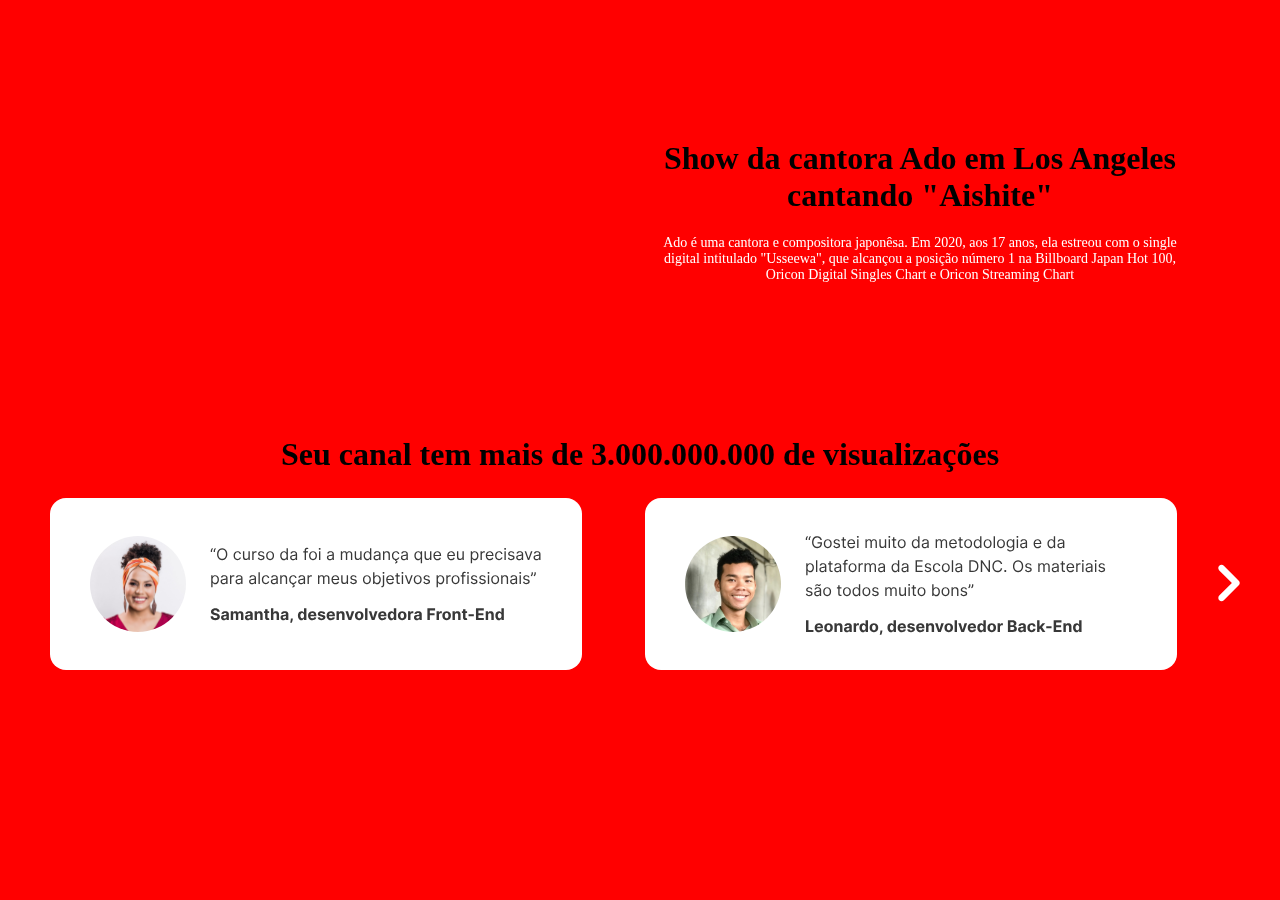
<file: 3Bimestre/Carossel/index.html>
<!DOCTYPE html>
<html lang="en">
  <head>
    <meta charset="UTF-8" />
    <meta name="viewport" content="width=device-width, initial-scale=1.0" />
    <link rel="stylesheet" href="style.css">

    <title>VideoPlayer integrado no html</title>
  </head>
  <body>
    <div id="SecaoVideo">
        <iframe width="560" height="315" src="https://www.youtube.com/embed/HmkbBdD8044?si=ufCa5GHThtbub7Jk" title="YouTube video player" frameborder="0" allow="accelerometer; autoplay; clipboard-write; encrypted-media; gyroscope; picture-in-picture; web-share" referrerpolicy="strict-origin-when-cross-origin" allowfullscreen></iframe>
    
    <div id="titulovideo">
        <h1>Show da cantora Ado em Los Angeles cantando "Aishite"
        </h1>
        <p id="textovideo">
            Ado é uma cantora e compositora japonêsa. Em 2020, aos 17 anos, ela estreou com o single digital intitulado "Usseewa", que alcançou a posição número 1 na Billboard Japan Hot 100, Oricon Digital Singles Chart e Oricon Streaming Chart
        </p>
    </div>
  </div>
  <div id="secaocarrossel">
    <h1>Seu canal tem mais de 3.000.000.000 de visualizações </h1>
<div id="cards">
<img id="setaesquerda" onclick="DeslizarParaEsquerda()" class="seta"  src="setaesquerda.svg" alt="">
<img id="samantha" src="samantha.svg" class="card" alt="">
<img id="bruna" src="bruna.svg" class="card" alt="">
<img id="leonardo" src="leonardo.svg" class="card" alt="">
<img id="setadireita" onclick="DeslizarParaDireita()" class="seta" src="setadireita.svg" alt="">

</div>
  </div>

  <script src="index.js"></script>
  </body>
</html>
</file>
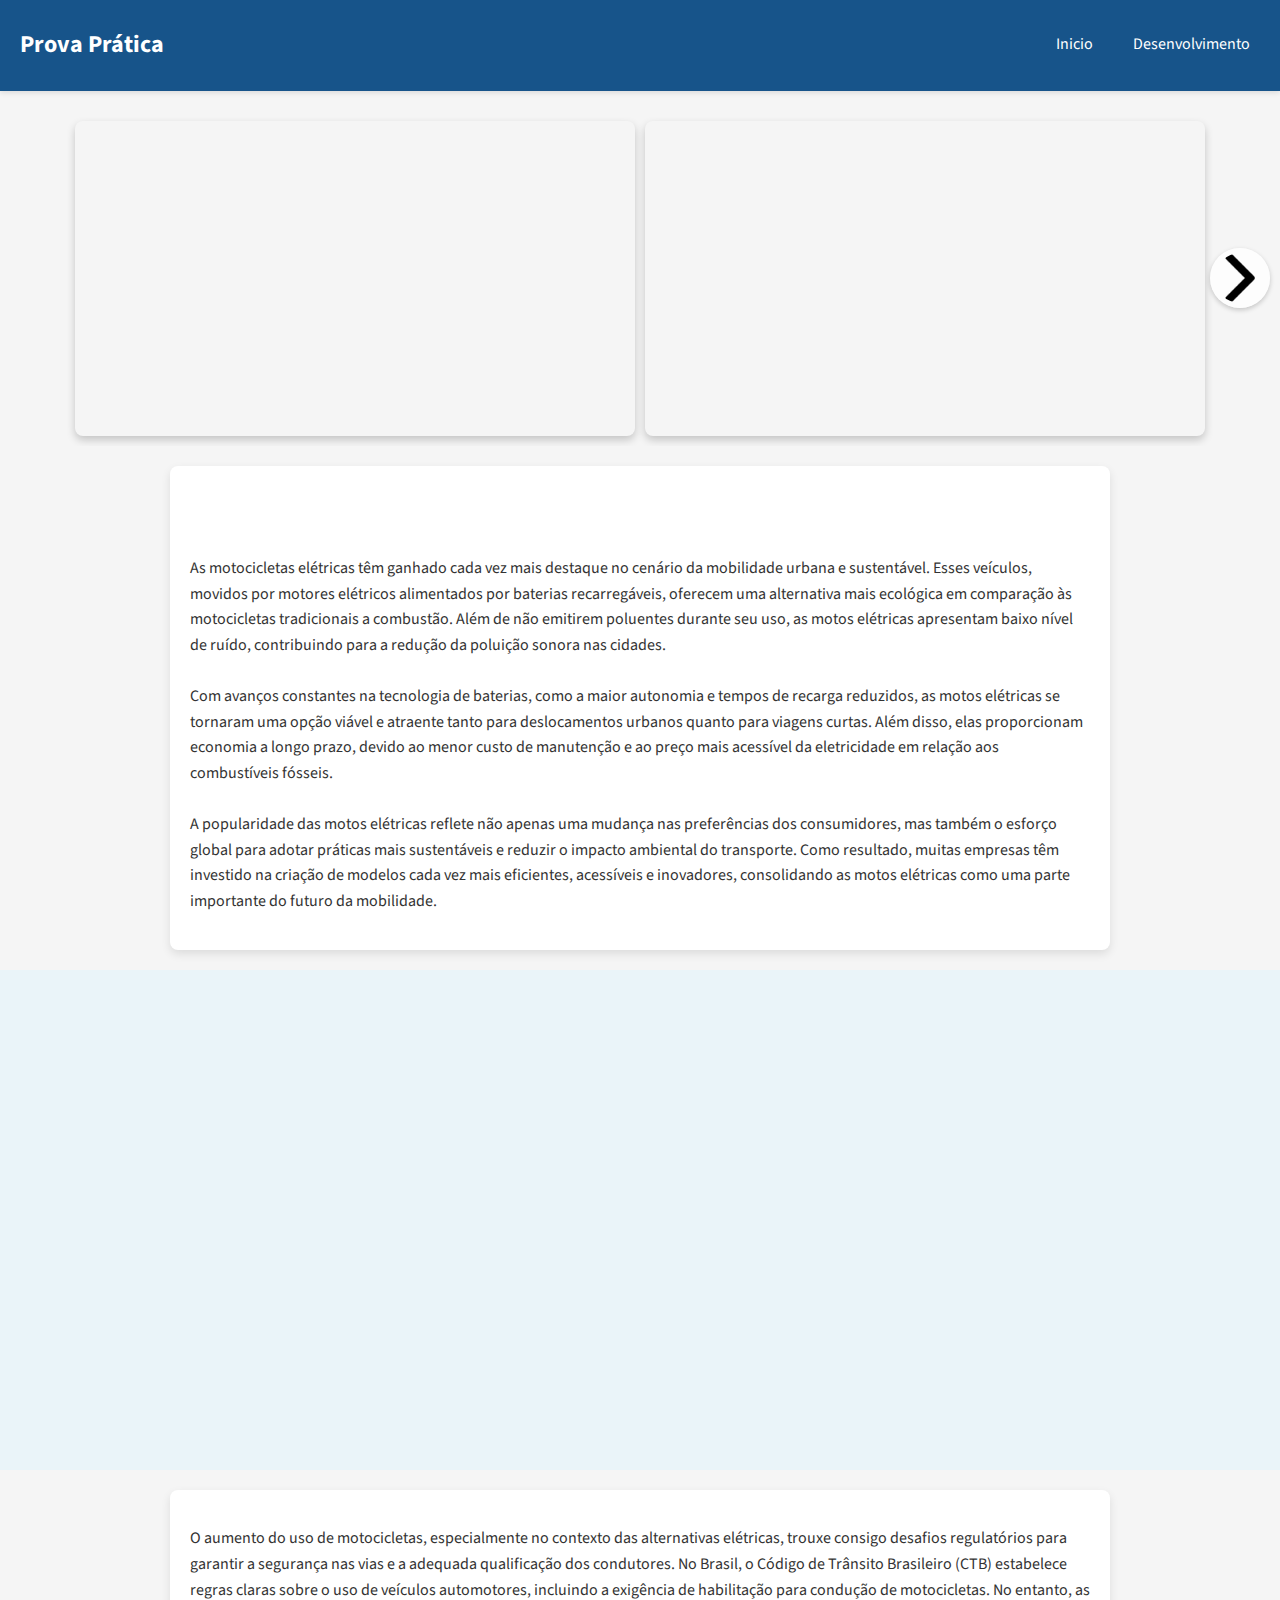
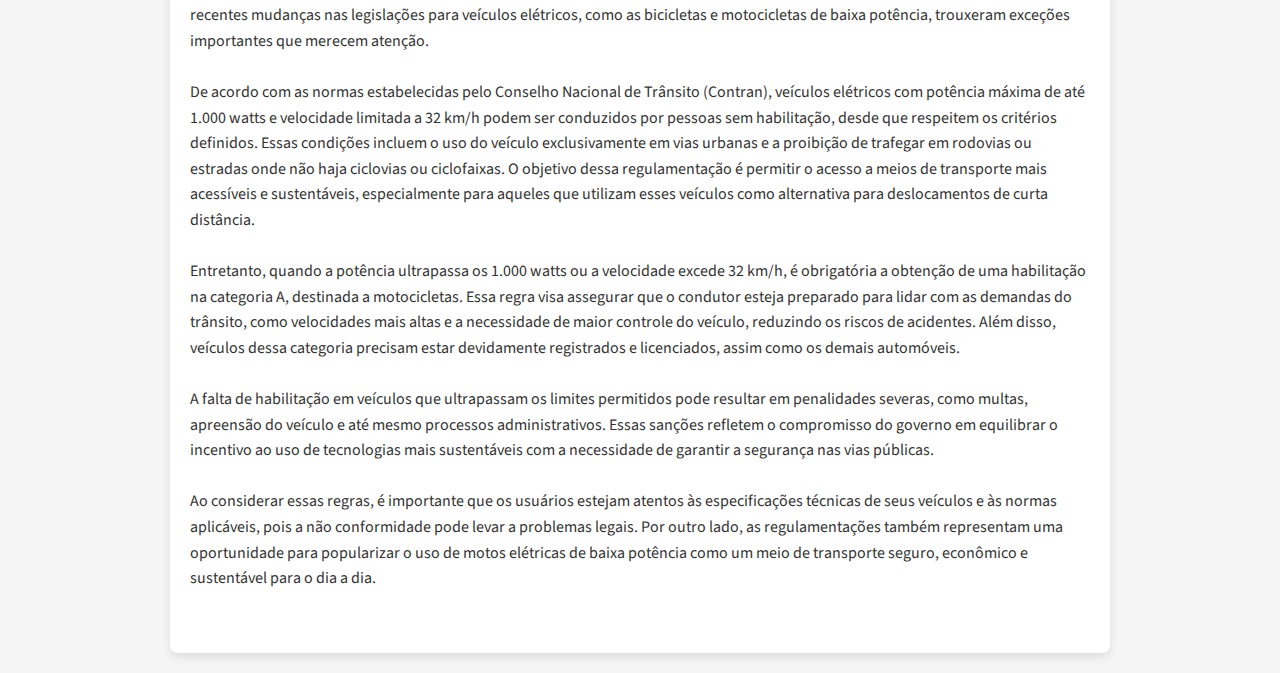
<file: 3Bimestre/Prova Prática/Index.html>
<!DOCTYPE html>
<html lang="en">
<head>
    <meta charset="UTF-8">
    <meta name="viewport" content="width=device-width, initial-scale=1.0">
    <style>
        @import url('https://fonts.googleapis.com/css2?family=Source+Sans+3:ital,wght@0,200..900;1,200..900&display=swap');
        </style>
    <link rel="preconnect" href="https://fonts.googleapis.com">
<link rel="preconnect" href="https://fonts.gstatic.com" crossorigin>
<link href="https://fonts.googleapis.com/css2?family=Source+Sans+3:ital,wght@0,200..900;1,200..900&display=swap" rel="stylesheet">

    <link rel="stylesheet" href="Style.css">
    <title>Motocicletas Autopropelidas</title>
</head>
<body>
    <div class="Top">
         <div id="PagName">
            <h1 id="Title">Prova Prática</h1>
        </div>
         <div id="Menu">
            <li><a href="Index.html">Inicio</a></li>
            <li><a href="P1.html">Desenvolvimento</a></li>
         </div>
    </div>
    <div class="Calls">
        <div id="VideoSection">
            <div id="Carrossel">
                <img src="left-arrow.png" onclick="GoLeft()" id="LeftArrow" alt="">

                <iframe width="560" height="315"   id="Video1"  Class="Call" src="https://www.youtube.com/embed/dz6ISQiEne8?si=jKpD0oIQmE-CpDmE" title="YouTube video player" frameborder="0" allow="accelerometer; autoplay; clipboard-write; encrypted-media; gyroscope; picture-in-picture; web-share" referrerpolicy="strict-origin-when-cross-origin" allowfullscreen></iframe>

                <iframe width="560" height="315"  id="Video2"  Class="Call" src="https://www.youtube.com/embed/z7JKsMaQ988?si=07_4XKzEcbwktZVS" title="YouTube video player" frameborder="0" allow="accelerometer; autoplay; clipboard-write; encrypted-media; gyroscope; picture-in-picture; web-share" referrerpolicy="strict-origin-when-cross-origin" allowfullscreen></iframe>
                
                <iframe width="560" height="315"  id="Video3"  Class="Call" src="https://www.youtube.com/embed/kNqnP9c1rXM?si=mMDOO0fe__U0D99w" title="YouTube video player" frameborder="0" allow="accelerometer; autoplay; clipboard-write; encrypted-media; gyroscope; picture-in-picture; web-share" referrerpolicy="strict-origin-when-cross-origin" allowfullscreen></iframe>

                <img src="right-arrow.png" onclick="GoRight()" id="RightArrow"alt="">

            </div>
        <div id="Text">
            <h1 id="Title">Motos Elétricas</h1>
            <p>As motocicletas elétricas têm ganhado cada vez mais destaque no cenário da mobilidade urbana e sustentável. Esses veículos, movidos por motores elétricos alimentados por baterias recarregáveis, oferecem uma alternativa mais ecológica em comparação às motocicletas tradicionais a combustão. Além de não emitirem poluentes durante seu uso, as motos elétricas apresentam baixo nível de ruído, contribuindo para a redução da poluição sonora nas cidades.<br><br>

                Com avanços constantes na tecnologia de baterias, como a maior autonomia e tempos de recarga reduzidos, as motos elétricas se tornaram uma opção viável e atraente tanto para deslocamentos urbanos quanto para viagens curtas. Além disso, elas proporcionam economia a longo prazo, devido ao menor custo de manutenção e ao preço mais acessível da eletricidade em relação aos combustíveis fósseis.<br><br>
                
                A popularidade das motos elétricas reflete não apenas uma mudança nas preferências dos consumidores, mas também o esforço global para adotar práticas mais sustentáveis e reduzir o impacto ambiental do transporte. Como resultado, muitas empresas têm investido na criação de modelos cada vez mais eficientes, acessíveis e inovadores, consolidando as motos elétricas como uma parte importante do futuro da mobilidade.</p>
        </div>
        </div>
        <div id="Background"></div>
        <div id="Text">
            <p id="Content">
O aumento do uso de motocicletas, especialmente no contexto das alternativas elétricas, trouxe consigo desafios regulatórios para garantir a segurança nas vias e a adequada qualificação dos condutores. No Brasil, o Código de Trânsito Brasileiro (CTB) estabelece regras claras sobre o uso de veículos automotores, incluindo a exigência de habilitação para condução de motocicletas. No entanto, as recentes mudanças nas legislações para veículos elétricos, como as bicicletas e motocicletas de baixa potência, trouxeram exceções importantes que merecem atenção.<br><br>

De acordo com as normas estabelecidas pelo Conselho Nacional de Trânsito (Contran), veículos elétricos com potência máxima de até 1.000 watts e velocidade limitada a 32 km/h podem ser conduzidos por pessoas sem habilitação, desde que respeitem os critérios definidos. Essas condições incluem o uso do veículo exclusivamente em vias urbanas e a proibição de trafegar em rodovias ou estradas onde não haja ciclovias ou ciclofaixas. O objetivo dessa regulamentação é permitir o acesso a meios de transporte mais acessíveis e sustentáveis, especialmente para aqueles que utilizam esses veículos como alternativa para deslocamentos de curta distância.<br><br>

Entretanto, quando a potência ultrapassa os 1.000 watts ou a velocidade excede 32 km/h, é obrigatória a obtenção de uma habilitação na categoria A, destinada a motocicletas. Essa regra visa assegurar que o condutor esteja preparado para lidar com as demandas do trânsito, como velocidades mais altas e a necessidade de maior controle do veículo, reduzindo os riscos de acidentes. Além disso, veículos dessa categoria precisam estar devidamente registrados e licenciados, assim como os demais automóveis.<br><br>

A falta de habilitação em veículos que ultrapassam os limites permitidos pode resultar em penalidades severas, como multas, apreensão do veículo e até mesmo processos administrativos. Essas sanções refletem o compromisso do governo em equilibrar o incentivo ao uso de tecnologias mais sustentáveis com a necessidade de garantir a segurança nas vias públicas.<br><br>

Ao considerar essas regras, é importante que os usuários estejam atentos às especificações técnicas de seus veículos e às normas aplicáveis, pois a não conformidade pode levar a problemas legais. Por outro lado, as regulamentações também representam uma oportunidade para popularizar o uso de motos elétricas de baixa potência como um meio de transporte seguro, econômico e sustentável para o dia a dia.<br><br>
</p>
        </div>
    </div>

    <script src="Index.js"></script>
</body>
</html>
</file>
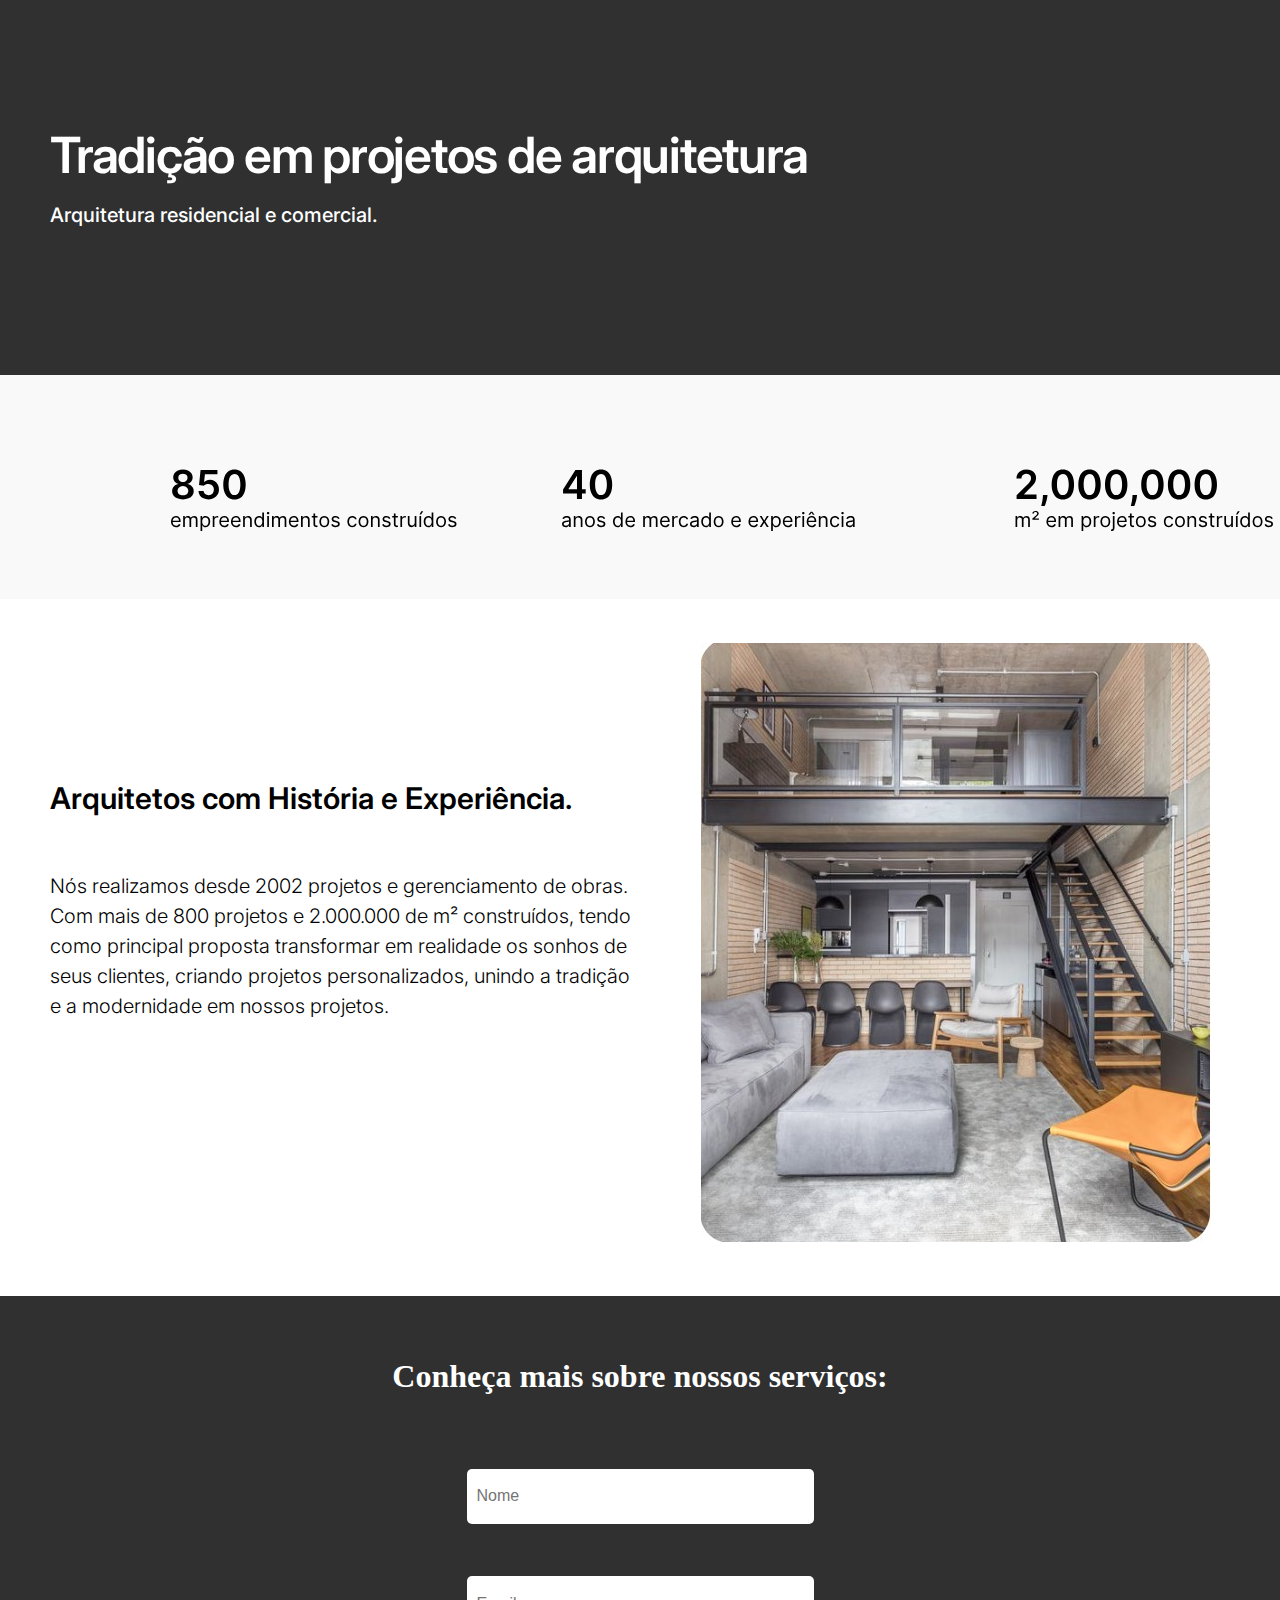
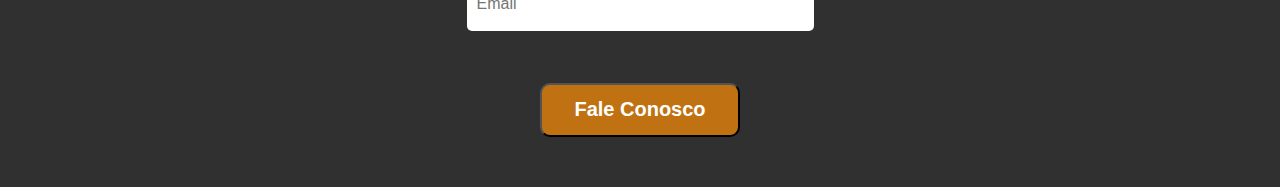
<file: 3Bimestre/Site Arquitetura 10 10/index.html>
<!DOCTYPE html>
<html lang="pt-br">
  <head>
    <meta charset="UTF-8" />
    <meta name="viewport" content="width=device-width, initial-scale=1.0" />
    <link rel="stylesheet" href="style.css" />
    <link rel="preconnect" href="https://fonts.googleapis.com" />
    <link rel="preconnect" href="https://fonts.gstatic.com" crossorigin="" />
    <link
      href="https://fonts.googleapis.com/css2?family=Inter:wght@100;300;700&amp;display=swap"
      rel="stylesheet"
    />
    <link rel="preconnect" href="https://fonts.googleapis.com" />
    <link rel="preconnect" href="https://fonts.gstatic.com" crossorigin="" />
    <link
      href="https://fonts.googleapis.com/css2?family=Raleway:ital,wght@0,100;0,200;0,300;0,500;0,600;0,700;1,100;1,200;1,300;1,400;1,500;1,600&amp;display=swap"
      rel="stylesheet"
    />

    <title>Desafio 1</title>
    <style type="text/css" id="operaUserStyle"></style>
  </head>
  <body>
    <div id="titulo">
      <h1 class="tituloprincipal">Tradição em projetos de arquitetura</h1>
      <h2 class="titulosecundario">Arquitetura residencial e comercial.</h2>
    </div>

    <div id="feitos">
      <img src="de riba .png" height="full" />
    </div>

    <div id="informativo">
      <div id="texto">
        <h1 class="tituloinfo">Arquitetos com História e Experiência.</h1>
        <br />
        <h2 class="textoinfo">
          Nós realizamos desde 2002 projetos e gerenciamento de obras. <br />
          Com mais de 800 projetos e 2.000.000 de m² construídos, tendo <br />
          como principal proposta transformar em realidade os sonhos de <br />
          seus clientes, criando projetos personalizados, unindo a tradição
          <br />
          e a modernidade em nossos projetos.
        </h2>
      </div>
      <div>
        <img src="casa.jpeg" />
      </div>
    </div>

    <div id="faleconosco">
      <h1 class="titulofaleconosco">Conheça mais sobre nossos serviços:</h1>
      <br />
      <form
        action="https://api.sheetmonkey.io/form/3Vmr6K3L1DLp1YZDpcZnat"
        method="post"
      >
        <input
          class="campo"
          type="text"
          placeholder="Nome"
          name="name"
          required=""
        /><br />
        <input
          class="campo"
          type="email"
          placeholder="Email"
          name="email"
          required=""
        /><br />
        <input
          type="hidden"
          name="Created"
          value="x-sheetmonkey-current-date-time"
        />
        <button type="submit">Fale Conosco</button>
      </form>
    </div>
  </body>
</html>
</file>
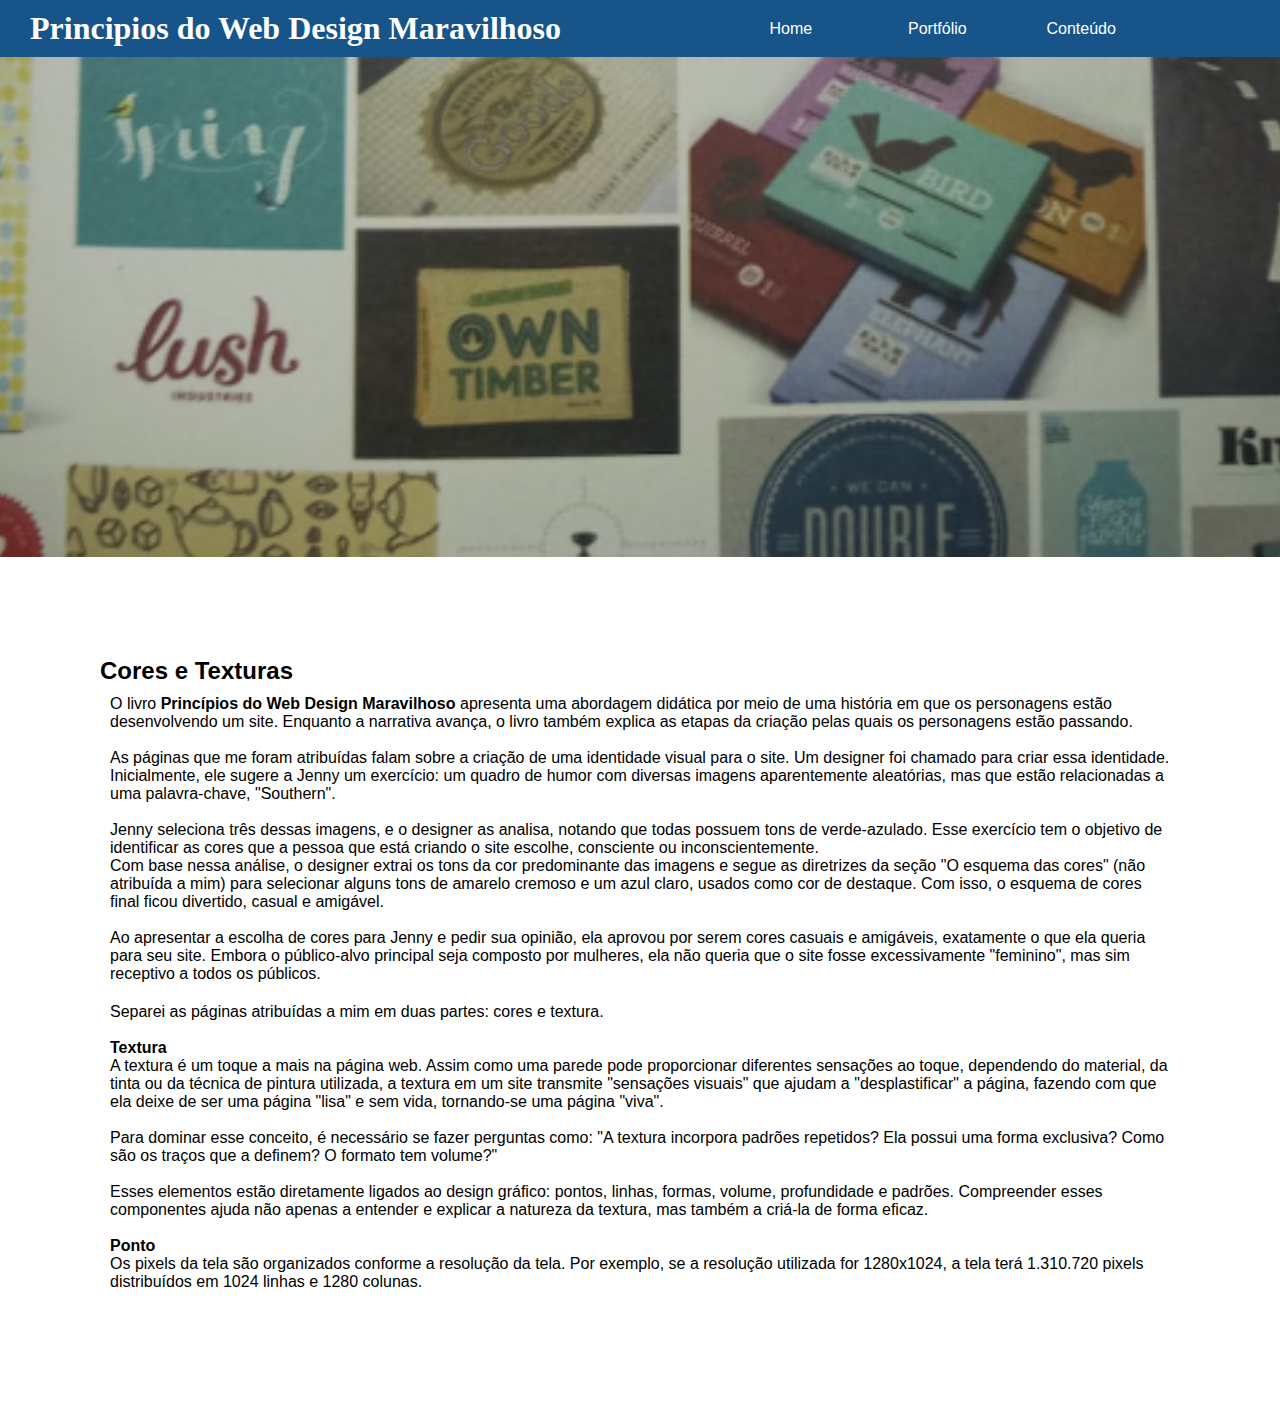
<file: PortfolioLivro/conteudo.html>
<!DOCTYPE html>
<html lang="en">
<head>
    <meta charset="UTF-8">
    <meta name="viewport" content="width=device-width, initial-scale=1.0">
    <link rel="stylesheet" href="PaginaDeNavegação.html">
    <link rel="stylesheet" href="Portfolio/Portfolio.html">
    <link rel="stylesheet" href="style.css">
    <title>Design</title>
</head>
<body>
    <div class="CBC">
        <div id="tituloCBC"><h1>Principios do Web Design Maravilhoso</h1></div>
        <div id="menuCBC">
        <li><a href="PaginaDeNavegação.html">Home</a></li>
        <li><a href="Portfolio/Portfolio.html">Portfólio</a></li>
        <li><a href="conteudo.html">Conteúdo</a></li>
        </div>
    </div>

    <div id="BackGround"></div>

    <div class="Web">
        <div id="content">
            <h2>Cores e Texturas</h2>
            <p>O livro <strong>Princípios do Web Design Maravilhoso</strong> apresenta uma abordagem didática por meio de uma história em que os personagens estão desenvolvendo um site. Enquanto a narrativa avança, o livro também explica as etapas da criação pelas quais os personagens estão passando.<br><br>As páginas que me foram atribuídas falam sobre a criação de uma identidade visual para o site. Um designer foi chamado para criar essa identidade. Inicialmente, ele sugere a Jenny um exercício: um quadro de humor com diversas imagens aparentemente aleatórias, mas que estão relacionadas a uma palavra-chave, "Southern".<br><br>Jenny seleciona três dessas imagens, e o designer as analisa, notando que todas possuem tons de verde-azulado. Esse exercício tem o objetivo de identificar as cores que a pessoa que está criando o site escolhe, consciente ou inconscientemente.<br>Com base nessa análise, o designer extrai os tons da cor predominante das imagens e segue as diretrizes da seção "O esquema das cores" (não atribuída a mim) para selecionar alguns tons de amarelo cremoso e um azul claro, usados como cor de destaque. Com isso, o esquema de cores final ficou divertido, casual e amigável.<br><br>Ao apresentar a escolha de cores para Jenny e pedir sua opinião, ela aprovou por serem cores casuais e amigáveis, exatamente o que ela queria para seu site. Embora o público-alvo principal seja composto por mulheres, ela não queria que o site fosse excessivamente "feminino", mas sim receptivo a todos os públicos.
            </p>

            <p>Separei as páginas atribuídas a mim em duas partes: cores e textura.<br><br><strong>Textura</strong><br>A textura é um toque a mais na página web. Assim como uma parede pode proporcionar diferentes sensações ao toque, dependendo do material, da tinta ou da técnica de pintura utilizada, a textura em um site transmite "sensações visuais" que ajudam a "desplastificar" a página, fazendo com que ela deixe de ser uma página "lisa" e sem vida, tornando-se uma página "viva".<br><br>Para dominar esse conceito, é necessário se fazer perguntas como: "A textura incorpora padrões repetidos? Ela possui uma forma exclusiva? Como são os traços que a definem? O formato tem volume?"<br><br>Esses elementos estão diretamente ligados ao design gráfico: pontos, linhas, formas, volume, profundidade e padrões. Compreender esses componentes ajuda não apenas a entender e explicar a natureza da textura, mas também a criá-la de forma eficaz.<br><br><strong>Ponto</strong><br>Os pixels da tela são organizados conforme a resolução da tela. Por exemplo, se a resolução utilizada for 1280x1024, a tela terá 1.310.720 pixels distribuídos em 1024 linhas e 1280 colunas.</p>
        </div>
    </div>
    
</body>
</html>
</file>
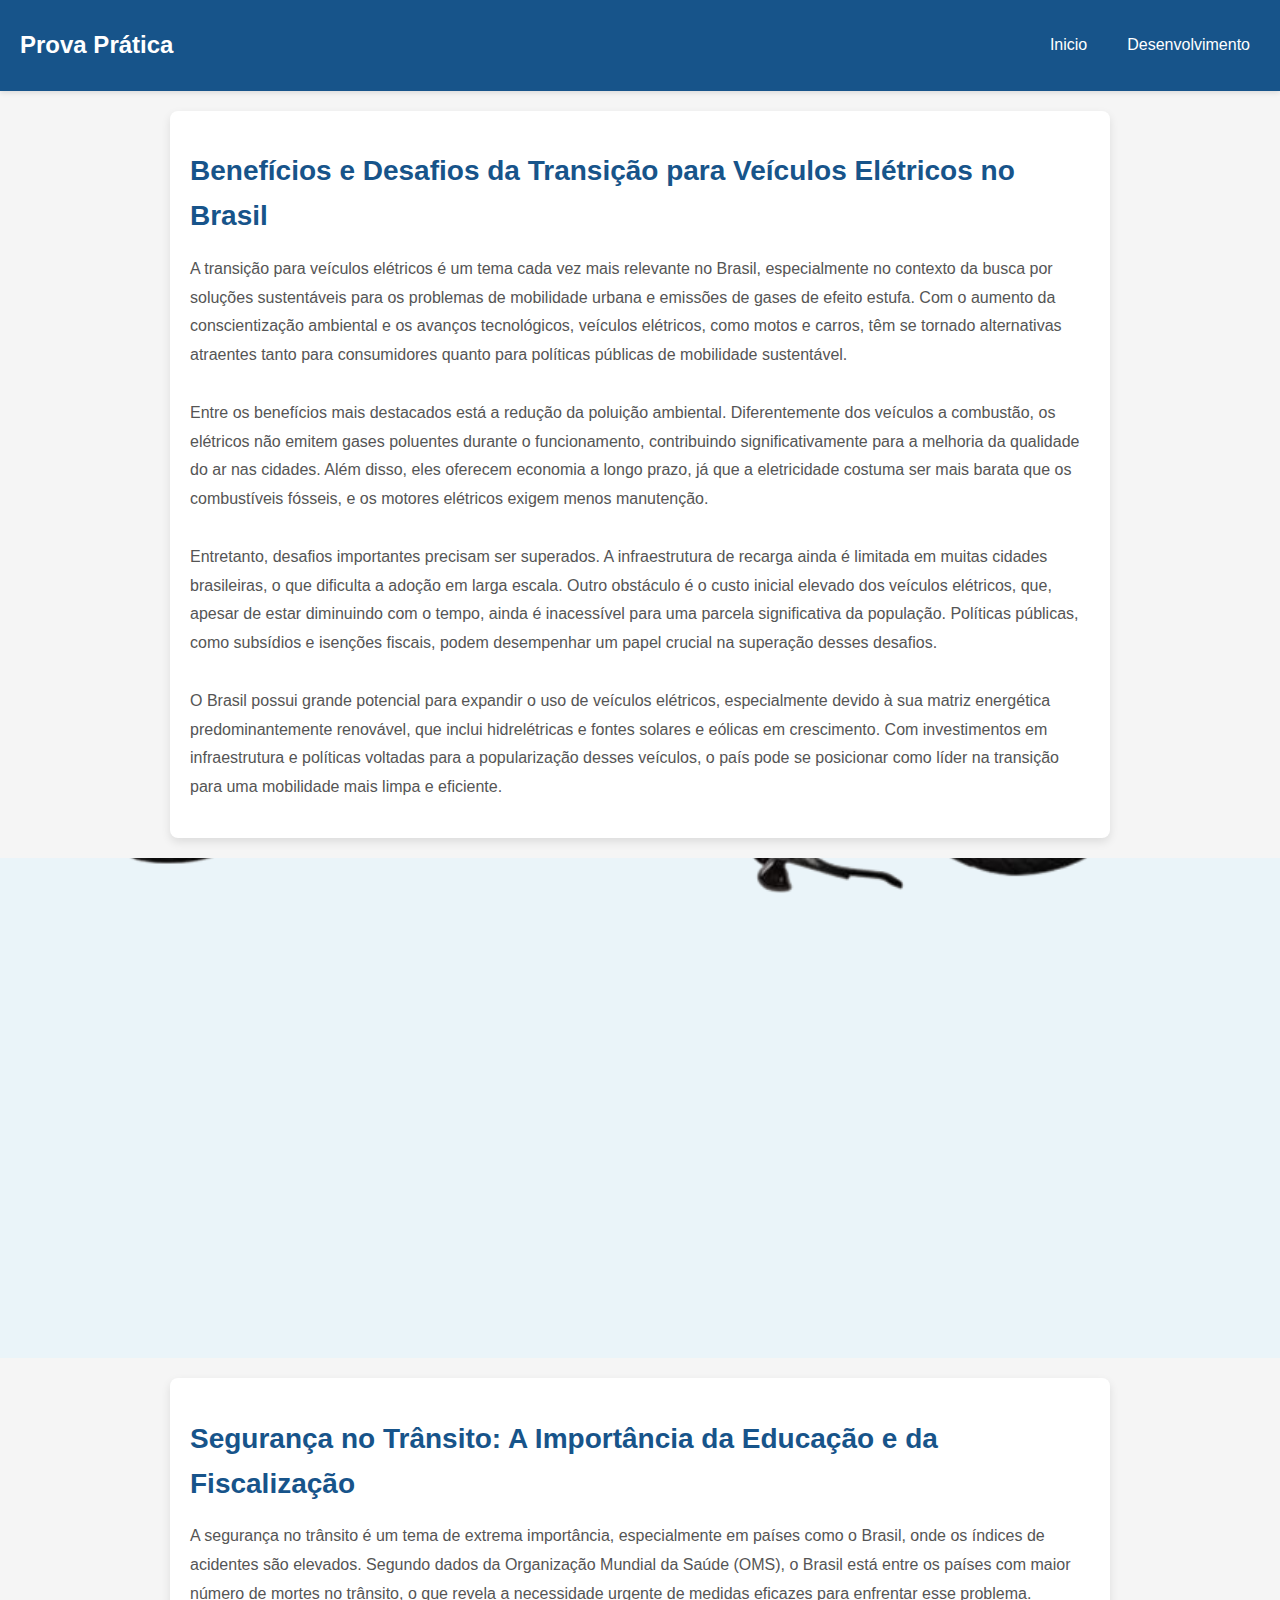
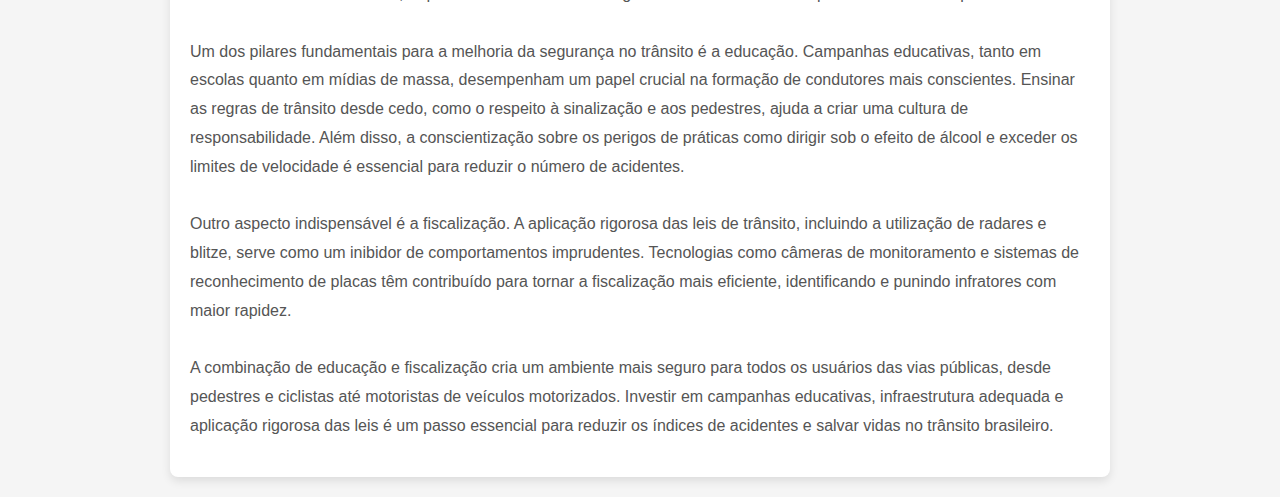
<file: 3Bimestre/Prova Prática/P1.html>
<!DOCTYPE html>
<html lang="en">
<head>
    <meta charset="UTF-8">
    <meta name="viewport" content="width=device-width, initial-scale=1.0">
    <link rel="stylesheet" href="Style.css">
    <title>Veículos Elétricos no Brasil </title>
</head>
<body>
    <div class="Top">
        <div id="PagName">
           <h1 id="Title">Prova Prática</h1>
       </div>
       <div id="Menu">
        <li><a href="Index.html">Inicio</a></li>
        <li><a href="P1.html">Desenvolvimento</a></li>
     </div>
   </div>
   <div id="Text">
    <h1 id="TextH1">Benefícios e Desafios da Transição para Veículos Elétricos no Brasil</h1>
    <p id="TextP">A transição para veículos elétricos é um tema cada vez mais relevante no Brasil, especialmente no contexto da busca por soluções sustentáveis para os problemas de mobilidade urbana e emissões de gases de efeito estufa. Com o aumento da conscientização ambiental e os avanços tecnológicos, veículos elétricos, como motos e carros, têm se tornado alternativas atraentes tanto para consumidores quanto para políticas públicas de mobilidade sustentável.<br><br>

        Entre os benefícios mais destacados está a redução da poluição ambiental. Diferentemente dos veículos a combustão, os elétricos não emitem gases poluentes durante o funcionamento, contribuindo significativamente para a melhoria da qualidade do ar nas cidades. Além disso, eles oferecem economia a longo prazo, já que a eletricidade costuma ser mais barata que os combustíveis fósseis, e os motores elétricos exigem menos manutenção.<br><br>
        
        Entretanto, desafios importantes precisam ser superados. A infraestrutura de recarga ainda é limitada em muitas cidades brasileiras, o que dificulta a adoção em larga escala. Outro obstáculo é o custo inicial elevado dos veículos elétricos, que, apesar de estar diminuindo com o tempo, ainda é inacessível para uma parcela significativa da população. Políticas públicas, como subsídios e isenções fiscais, podem desempenhar um papel crucial na superação desses desafios.<br><br>
        
        O Brasil possui grande potencial para expandir o uso de veículos elétricos, especialmente devido à sua matriz energética predominantemente renovável, que inclui hidrelétricas e fontes solares e eólicas em crescimento. Com investimentos em infraestrutura e políticas voltadas para a popularização desses veículos, o país pode se posicionar como líder na transição para uma mobilidade mais limpa e eficiente.</p>
   </div>

   <div id="Background"></div>

   <div id="Text">
    <h1 id="TextH1">Segurança no Trânsito: A Importância da Educação e da Fiscalização</h1>
    <p id="TextP">A segurança no trânsito é um tema de extrema importância, especialmente em países como o Brasil, onde os índices de acidentes são elevados. Segundo dados da Organização Mundial da Saúde (OMS), o Brasil está entre os países com maior número de mortes no trânsito, o que revela a necessidade urgente de medidas eficazes para enfrentar esse problema.<br><br>

        Um dos pilares fundamentais para a melhoria da segurança no trânsito é a educação. Campanhas educativas, tanto em escolas quanto em mídias de massa, desempenham um papel crucial na formação de condutores mais conscientes. Ensinar as regras de trânsito desde cedo, como o respeito à sinalização e aos pedestres, ajuda a criar uma cultura de responsabilidade. Além disso, a conscientização sobre os perigos de práticas como dirigir sob o efeito de álcool e exceder os limites de velocidade é essencial para reduzir o número de acidentes.<br><br>
        
        Outro aspecto indispensável é a fiscalização. A aplicação rigorosa das leis de trânsito, incluindo a utilização de radares e blitze, serve como um inibidor de comportamentos imprudentes. Tecnologias como câmeras de monitoramento e sistemas de reconhecimento de placas têm contribuído para tornar a fiscalização mais eficiente, identificando e punindo infratores com maior rapidez.<br><br>
        
        A combinação de educação e fiscalização cria um ambiente mais seguro para todos os usuários das vias públicas, desde pedestres e ciclistas até motoristas de veículos motorizados. Investir em campanhas educativas, infraestrutura adequada e aplicação rigorosa das leis é um passo essencial para reduzir os índices de acidentes e salvar vidas no trânsito brasileiro.</p>
   </div>


</body>
</html>
</file>
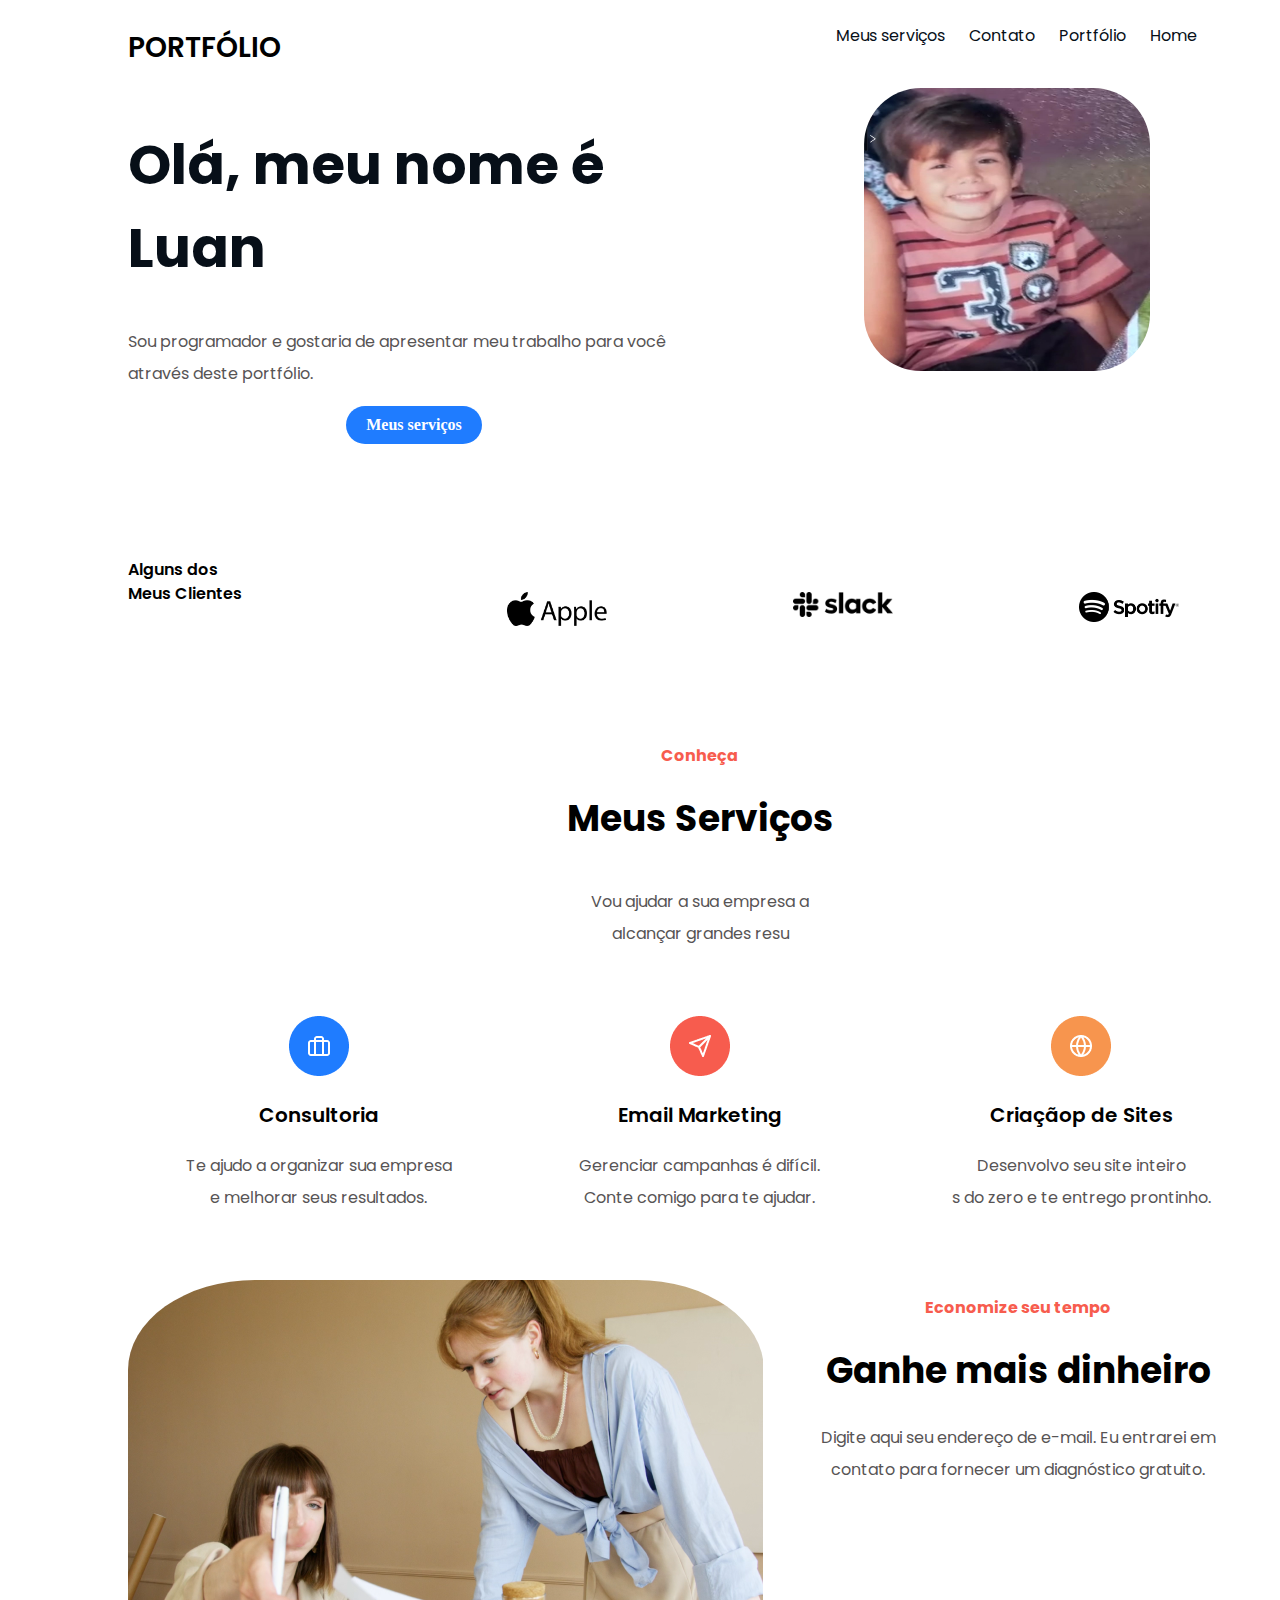
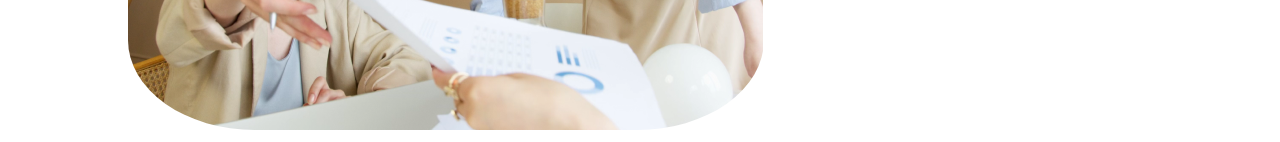
<file: PortfolioLivro/Portfolio/Portfolio.html>
<!DOCTYPE html>
<html lang="en">
  <head>
    <link rel="stylesheet" href="EstiloPortfolio.css" />
    <link rel="preconnect" href="https://fonts.googleapis.com" />
    <link rel="preconnect" href="https://fonts.gstatic.com" crossorigin />
    <link
      href="https://fonts.googleapis.com/css2?family=Poppins:ital,wght@0,100;0,200;0,300;0,400;0,500;0,600;0,700;0,800;0,900;1,100;1,200;1,300;1,400;1,500;1,600;1,700;1,800;1,900&display=swap"
      rel="stylesheet"
    />
    <meta charset="UTF-8" />
    <!-- configura a codificação de caracteres do documento para UTF-8, é uma codificação de caracteres que pode representar quase todos os caracteres e símbolos do mundo -->
    <meta http-equiv="X-UA-Compatible" content="IE-edge" />
    <!-- isso permite que a pagina seja compativel com internet explorer -->
    <meta name="viewport" content="width=device-width, initial-scale=1.0" />
    <!-- a tag meta viewport, que é-->
    <title>Portfólio</title>
  </head>

  <body>
    <div class="navegacao">
      <div id="titulo">
        <h1>PORTFÓLIO</h1>
      </div>
      <div id="menu">
        <ul>
          <li> <a href="#services">Meus serviços</a></li>
          <li> <a href="#contact">Contato</a></li>
          <li> <a href="#portfolioTittle">Portfólio</a></li>
          <li><a href="../PaginaDeNavegação.html">Home</a></li>
        </ul>
      </div>
    </div>

    <div class="navegacao">
      <div id="cabecalhocta">
        <h1>Olá, meu nome é Luan</h1>
        <p class="texto">
          Sou programador e gostaria de apresentar meu trabalho para você
          através deste portfólio.
        </p>
        <a id="buttoncta" href="#services">Meus serviços</a>
      </div>
      <div id="cabecalhoimg">
        <img src="Img/Luan.jfif" alt="" />
      </div>
    </div>

    <div class="navegacao" id="clientes">
      <div id="cabecalhoclientetexto">
        <p>
          Alguns dos<br />
          Meus Clientes
        </p>
      </div>

      <div id="cabecalhoclientelogo">
        <img width="100" src="Img/apple-11 1.png" alt="" />
      </div>
      <div id="cabecalhoclientelogo">
        <img width="100" src="Img/slack-2 1.png" alt="" />
      </div>
      <div id="cabecalhoclientelogo">
        <img width="100" src="Img/spotify-1 1.png" alt="" />
      </div>
    </div>

    <div class="navegacao">
      <div id="services">
        <h2 id="red">Conheça</h2>
        <h1 id="black">Meus Serviços</h1>
      </div>
    </div>
    <div class="navegacao">
      <p class="gray"> Vou ajudar a sua empresa a <br>
         alcançar grandes resu</p>
    </div>
    <div class="navegacao">
      <div id="cabecalhoclientelogo"><img width="60" src="Img/Group 21.png" alt="">
        <h3 id="textosimbolos">Consultoria</h3>
        <p class="gray">Te ajudo a organizar sua empresa<br>
          e melhorar seus resultados.</p>
      </div>
      <div id="cabecalhoclientelogo"><img width="60" src="Img/Group 17.png" alt="">
        <h3 id="textosimbolos">Email Marketing</h3>
        <p class="gray">Gerenciar campanhas é difícil.<br>
          Conte comigo para te ajudar.</p>
      </div>
      <div id="cabecalhoclientelogo"><img width="60" src="Img/Group 19.png" alt="">
        <h3 id="textosimbolos">Criaçãop de Sites</h3>
        <p class="gray">Desenvolvo seu site inteiro<br>s
          do zero e te entrego prontinho.</p>
      </div>
    </div>

    <div class="navegacao">
        <div id="meioimg"> <img src="Img/Group 26.png" alt=""></div>
        <div id="cabecalhologin">
            <h3 id="red">Economize seu tempo</h3>
            <h1 id="black">Ganhe mais dinheiro</h1>
            <p class="gray">Digite aqui seu endereço de e-mail. Eu entrarei em<br>
                contato para fornecer um diagnóstico gratuito.</p>
        </div>
    </div>

  </body>
</html>
</file>
<file: 3Bimestre/Carossel/style.css>
#SecaoVideo {
    align-items: center;
    align-content: center;
    text-align: center;
    display: grid;
    grid-auto-flow: column;
    columns: auto;
    padding: 50px;
    background-color: #Ff0000;
}

#SecaoVideo iframe{
    border-radius: 20px;
}

html{
    background-color: #Ff0000;
}

body{
    margin:0px;
}

#titulovideo{
    padding: 50px;  
}

#textovideo{
    display: flex;
    align-content: center;
        color: #ffffff;
        font-size: 14px;
}
#h1{
    margin-left: 20px;
    color: #ffffff;
}

#secaocarrossel{
    background-color: #Ff0000;
    align-items: center;
    align-content: center;
    text-align: center;
 
}

#cards{
    margin-top: 25px;
    display: grid;
    grid-auto-flow: column;
}

.card{
    margin-left: 50px;
}

#setaesquerda{
    display: none;
}

#bruna{
    display: none;
}

.seta:hover{
 transform: translateX(7px);
 transition: 0.5s;
}

.seta{
    margin-top: 50%;
    cursor: pointer;
    
}
</file>
<file: 3Bimestre/Prova Prática/Style.css>
body {
    margin: 0;
    padding: 0;
    font-family: 'Source Sans 3', sans-serif;
    background-color: #f5f5f5;
    color: #333;
    line-height: 1.6;
}

.Top {
    display: flex;
    justify-content: space-between;
    align-items: center;
    padding: 10px 20px;
    background-color: #17548a;
    box-shadow: 0 2px 5px rgba(0, 0, 0, 0.1);
}

#Title {
    color: white;
    font-size: 24px;
    font-weight: bold;
}

#Menu {
    display: flex;
    gap: 20px;
}

#Menu li {
    list-style: none;
}

#Menu a {
    text-decoration: none;
    color: white;
    font-size: 16px;
    padding: 5px 10px;
    border-radius: 5px;
    transition: background-color 0.3s ease;
}

#Menu a:hover {
    background-color: #0d395d;
}

#Text {
    padding: 20px;
    max-width: 900px;
    margin: 20px auto;
    background-color: white;
    border-radius: 8px;
    box-shadow: 0 4px 10px rgba(0, 0, 0, 0.1);
}

#TextH1 {
    font-size: 28px;
    color: #17548a;
    margin-bottom: 15px;
}

#TextP {
    font-size: 16px;
    color: #555;
    line-height: 1.8;
}

#Carrossel {
    display: flex;
    justify-content: center;
    align-items: center;
    gap: 10px;
    margin: 20px auto;
    overflow: hidden;
    position: relative;
    max-width: 100%;
    padding: 10px;
}

#Carrossel img {
    cursor: pointer;
    width: 50px;
    height: 50px;
    transition: transform 0.3s ease;
}

#Carrossel img:hover {
    transform: scale(1.1);
}

.Call {
    border-radius: 8px;
    box-shadow: 0 4px 8px rgba(0, 0, 0, 0.2);
    transition: transform 0.3s ease, box-shadow 0.3s ease;
}

.Call:hover {
    transform: scale(1.05);
    box-shadow: 0 6px 12px rgba(0, 0, 0, 0.3);
}

#LeftArrow,
#RightArrow {
    position: absolute;
    top: 50%;
    transform: translateY(-50%);
    background-color: rgba(255, 255, 255, 0.8);
    border-radius: 50%;
    padding: 5px;
    box-shadow: 0 2px 5px rgba(0, 0, 0, 0.2);
    cursor: pointer;
}

#LeftArrow {
    left: 10px;
    display: none;
}

#RightArrow {
    right: 10px;
}

#Video3{
    display: none;
}


#Background {
    background-color: #eaf4f9;
    background-image:url(JET-1.png);
    height: 500px;
    width: 100%;
    background-size: cover;
    background-repeat: no-repeat;
    background-position: center;
    background-attachment: fixed;
    align-self: center;
}


@media (max-width: 768px) {
    .Top {
        flex-direction: column;
        text-align: center;
    }

    #Menu {
        flex-wrap: wrap;
        gap: 10px;
    }

    #Carrossel {
        flex-direction: column;
        gap: 20px;
    }

    #Text {
        padding: 15px;
    }
}
</file>
<file: 3Bimestre/Site Arquitetura 10 10/style.css>
*{
    margin: 0px;
}

#titulo{
    background: #303030;
    color: #fffFFF;
    width: full;
    height: 375px;
    font-family: inter;
    line-height: 10px;
    
}

.tituloprincipal{
    font-size: 50px;
    font-weight: 600;
    letter-spacing: -0.025em;
    padding-top: 150px; 
    margin-left: 50px;
}

.titulosecundario{
    font-size: 20px;
    font-weight: 500;
    margin-left: 50px;
    padding-top: 50px; 
}
#informativo{
    display: grid;
    grid-auto-flow: column;
    margin-top: 40px;
    padding-bottom: 50px;
}

.tituloinfo{
    font-family: Inter;
    font-size: 30px;
    font-weight: 500;
    line-height: 110px;
    letter-spacing: 0px;
    text-align: left;
    display: flex;
    font-weight: 600;
}

.textoinfo{
    font-family: Inter;
    font-size: 20px;
    font-weight: 300;
    line-height: 30px;
    letter-spacing: 0px;
    text-align: left;
}

#texto{
    align-items: center;
    margin-top: 100px;
    margin-left: 50px;
    margin-left: 50px;
}

#faleconosco{
    background-color: #303030;
    text-align: center;
    padding-top: 50px;
    line-height: 60px;
}
.titulofaleconosco{
    color: #fffFFF;
    font-weight: 600;
}
.campo{
    Width: 335px;
    Height: 53px;
    background-color: #FFFFFF;
    color: #0000008f;
    border: 0px;
    border-radius: 5px;
    margin-bottom: 50px;
    padding-left: 10px;
    font-size: 16px;
    font: Raleway;
}
button{
    background-color: #C07212;
    color: white;
    margin-bottom: 50px;
    font-weight: bolder;
    cursor: pointer;
    width: 200px;
    height: 54px;
    border-radius: 10px;
    font: Raleway;
    font-size: 20px;
}
button:hover{
    background-color:#C07212;
    color: white;
    transform: translateY(-2px);
    box-shadow: 0px 15px 20px 0px #c0721241;
    width: 200px;
    height: 54px;
    border-radius: 10px;

}
</file>
<file: PortfolioLivro/style.css>
*{
    margin: 0;
    padding: 0;
}
.CBC {
    padding: 10px;
    display: grid;
    grid-auto-flow: column;
    grid-auto-columns: 1fr;
    text-align: center;
    background-color: #17548a;
}

#tituloCBC{
align-content: left;
text-align: left;
}
#tituloCBC h1{
    padding-left: 20px;
color: white;
}
#menuCBC{
    font-family: 'Trebuchet MS', 'Lucida Sans Unicode', 'Lucida Grande', 'Lucida Sans', Arial, sans-serif;
    margin-top: 50;
    align-items: center;
    align-content: center;
}
#menuCBC a{
    display: flex;
    list-style-type: none;
    margin: 0;
    padding: 0;
    text-decoration: none;
    border-radius: 20px;
    color: white;
}
#menuCBC li {
    display: inline-block;
    width: 114px;
    height: 24;
    margin-left: 20px;
    top: 49px;
    left: 974px;
    gap: 0px;
    opacity: 0px;
    font-style: normal;
}
#BCKG{
background-image: url(Portfolio/Img/programming.gif);
    height: 500px;
    width: 100%;
    background-size: cover;
    background-repeat: no-repeat;
    background-position: center;
    background-attachment: fixed;
}

#BackGround{
background-image:url(Portfolio/Img/Maravilhas\ do\ web\ design\ 1.png);
height: 500px;
width: 100%;
background-size: cover;
background-repeat: no-repeat;
background-position: center;
background-attachment: fixed;
}

#content{
    padding: 100px;
    align-content: center;
    font-family: 'Trebuchet MS', 'Lucida Sans Unicode', 'Lucida Grande', 'Lucida Sans', Arial, sans-serif;
}
#content p{
    text-justify:auto;
    padding: 10px;
}
</file>
<file: PortfolioLivro/Portfolio/EstiloPortfolio.css>
body {
    margin-left: 10%;
    margin-left: 10%;
}

.navegacao {
    display: grid;
    grid-auto-flow: column;
    grid-auto-columns: 1fr;
    text-align: center;
}


#titulo h1 {
    width: 119px;
    height: 42px;
    top: 40px;
    left: 160px;
    gap: 0px;
    opacity: 0px;
    font-family: Poppins;
    font-size: 28px;
    font-weight: 600;
    line-height: 42px;
    text-align: center;
}

#menu a {
    display: flex;
    list-style-type: none;
    margin: 0;
    padding: 0;
    text-decoration: none;
    border-radius: 20px;
    font-family: Poppins;
    font-style: normal;
    font-size: 16px;
    font-weight: 400;
    line-height: 24px;
    text-align: center;
    color: #070F18;

}


#menu li {  
    height: 24;
    margin-left: 20px;
    top: 49px;
    left: 974px;
    display: inline-block;
    gap: 0px;
    opacity: 0px;
    font-family: Poppins;
    font-style: normal;
    color: #070F18;
}

#cabecalhocta h1 {
    font-family: Poppins;
    font-size: 55px;
    font-weight: 700;
    line-height: 82.5px;
    text-align: left;
    color: #070F18;
}

p.texto {
    font-family: Poppins;
    font-size: 16px;
    font-weight: 400;
    line-height: 32px;
    text-align: left;
    color: #575455;
}

#cabecalhoimg img {
    margin-left: 42px;
    border-radius: 20%;

}

#cabecalhoimg img {
    width: 50%;
    height: 70%;

}

#buttoncta {
    background: #1F7CFF;
    display: inline-block;
    padding: 10px 20px;
    font-size: 16px;
    font-weight: bold;
    color: white;
    text-align: center;
    text-decoration: none;
    border-radius: 20px;
}

#cabecalhoclientetexto {
    font-family: Poppins;
    font-size: 16px;
    font-weight: 600;
    line-height: 24px;
    color: black;
}

#clientes {
    margin-top: 50px;
    margin-bottom: 50px;
    text-align: left;
}

#cabecalhoclientelogo {
    text-align: center;
    margin-top: 50px;
    margin-bottom: 50px;
}

#red {
    font-family: Poppins;
    font-size: 16px;
    font-weight: 700;
    line-height: 24px;
    text-align: center;
    color: #F75C4E;
}

#black {
    font-family: Poppins;
    font-size: 36px;
    font-weight: 700;
    line-height: 54px;
    text-align: center;
    color: #000000;

}

.gray {
    font-family: Poppins;
    font-size: 16px;
    font-weight: 400;
    line-height: 32px;
    text-align: center;
    color: #575455;
}

#textosimbolos {
    font-family: Poppins;
    font-size: 20px;
    font-weight: 600;
    line-height: 30px;
    text-align: center;

}
#meioimg img{
    border-radius: 20%;
}
</file>
